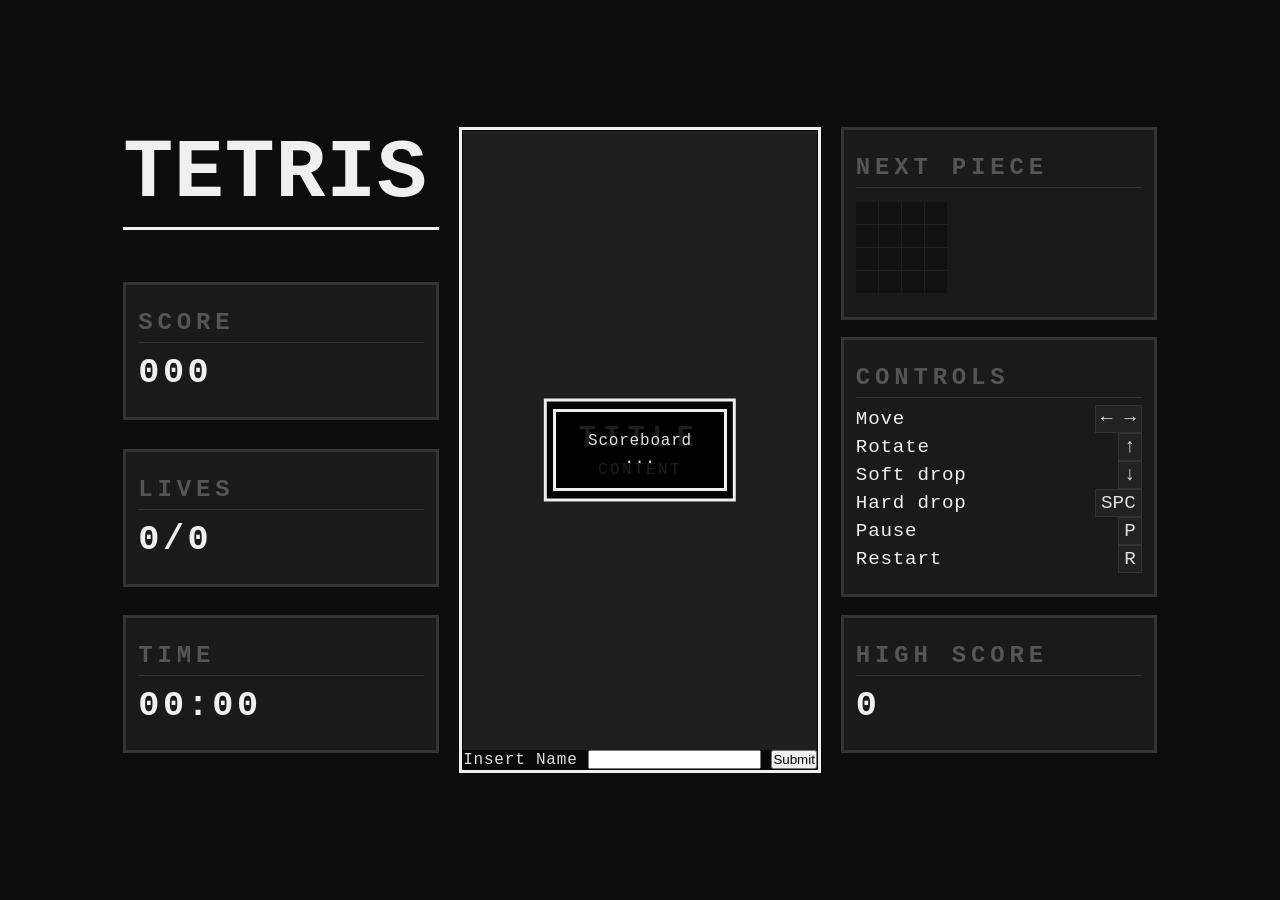
<file: index.html>
<!DOCTYPE html>
<html lang="en">
<head>
  <meta charset="UTF-8">
  <meta name="viewport" content="width=device-width, initial-scale=1.0">
  <link rel="icon" type="image/x-icon" href="/assets/favicon.ico">
  <title>TETRIS</title>
  <link rel="stylesheet" href="/assets/styles.css">

  <script type="module" src="/scripts/panels.js"></script>  
  <script type="module" src="/scripts/main.js"></script>
</head>
<body>
  <noscript>
    <!-- fallback UI -->
    <!-- noscript in <head> element for advanced use. -->
    <style>
      .game-wrapper { display: none; }
    </style>
    <div style="color: red; padding: 10px;">
      This site requires JavaScript to function properly. Please enable it.
    </div>
  </noscript>

  <div class="game-wrapper">

    <!-- LEFT PANEL -->
    <div id="left-side" class="side">

      <h1>Tetris</h1>
      <div class="panel">
        <div class="panel-label">Score</div>
        <div class="panel-score panel-value">000</div>
      </div>

      <div class="panel">
        <div class="panel-label">Lives</div>
        <div class="panel-lives panel-value">0/0</div>
      </div>

      <div class="panel">
        <div class="panel-label">Time</div>
        <div class="panel-timer panel-value">00:00</div>
      </div>
    </div>

    <!-- BOARD -->
    <div id="board-container" class="board-container">
      <div class="board">
        <!-- board is setup in js -->
      </div>

      <!-- GAME OVER OVERLAY — set display:block to show -->
      <div id="status-banner">
        <div class="status-title">Title</div>
        <div class="status-sub">Content</div>
      </div>

      <div id="score-submit">
        <form action="">
          <label for="">Insert Name</label>
          <input type="text" name="">
          <button type="submit">Submit</button>
        </form>
      </div>

      <div id="scoreboard-banner">
        <div>Scoreboard</div>
        <div>...</div>
      </div>

    </div><!-- /board-container -->

    <!-- RIGHT PANEL -->
    <div id="right-side" class="side">

      <div class="panel">
        <div class="panel-label">Next Piece</div>
        <div class="next-grid">
          <!-- piece preview -->
          <div class="next-cell"></div>
          <div class="next-cell"></div>
          <div class="next-cell"></div>
          <div class="next-cell"></div>

          <div class="next-cell"></div>
          <div class="next-cell"></div>
          <div class="next-cell"></div>
          <div class="next-cell"></div>

          <div class="next-cell"></div>
          <div class="next-cell"></div>
          <div class="next-cell"></div>
          <div class="next-cell"></div>

          <div class="next-cell"></div>
          <div class="next-cell"></div>
          <div class="next-cell"></div>
          <div class="next-cell"></div>
        </div>
      </div>

      <div class="panel">
        <div class="panel-label">Controls</div>
        <div class="controls-list">
          <div class="ctrl-row"><span>Move</span>     <span><span class="key">← →</span></span></div>
          <div class="ctrl-row"><span>Rotate</span>   <span><span class="key">↑</span></span></div>
          <div class="ctrl-row"><span>Soft drop</span><span><span class="key">↓</span></span></div>
          <div class="ctrl-row"><span>Hard drop</span><span><span class="key">SPC</span></span></div>
          <div class="ctrl-row"><span>Pause</span>    <span><span class="key">P</span></span></div>
          <div class="ctrl-row"><span>Restart</span>  <span><span class="key">R</span></span></div>
        </div>
      </div>

      <div class="panel">
        <div class="panel-label">High Score</div>
        <div class="panel-highscore panel-value">0</div>
      </div>
    </div>

  </div><!-- /game-wrapper -->
</body>
</html>
</file>
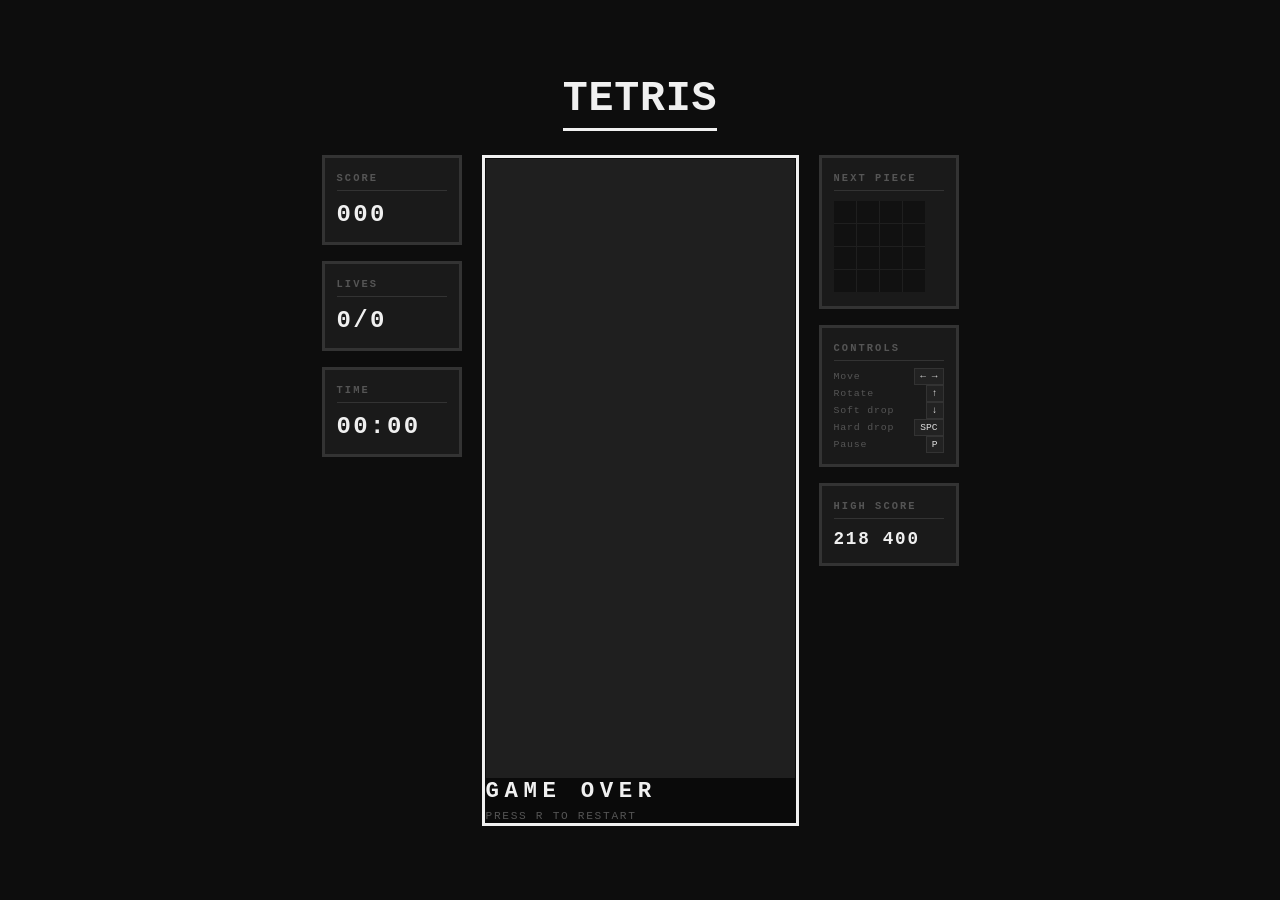
<file: tetris.html>
<!DOCTYPE html>
<html lang="en">
<head>
<meta charset="UTF-8">
<meta name="viewport" content="width=device-width, initial-scale=1.0">
<title>TETRIS</title>
<link rel="stylesheet" href="styles.css">
</head>
<body>

<h1>Tetris</h1>

<div class="game-wrapper">

  <!-- LEFT PANEL -->
  <div class="side">

    <div class="panel">
      <div class="panel-label">Score</div>
      <div class="panel-score panel-value">000</div>
    </div>

    <div class="panel">
      <div class="panel-label">Lives</div>
      <div class="panel-lives panel-value">0/0</div>
    </div>

    <div class="panel">
      <div class="panel-label">Time</div>
      <div class="panel-timer panel-value">00:00</div>
    </div>
  </div>

  <!-- BOARD -->
  <div class="board-container">
    <div class="board">
      <!-- board is setup in js -->
    </div>

    <!-- GAME OVER OVERLAY — set display:block to show -->
    <div class="status-banner">
      <div class="status-title">Game Over</div>
      <div class="status-sub">Press R to restart</div>
    </div>

  </div><!-- /board-container -->

  <!-- RIGHT PANEL -->
  <div class="side">

    <div class="panel">
      <div class="panel-label">Next Piece</div>
      <div class="next-grid">
        <!-- piece preview -->
        <div class="next-cell"></div>
        <div class="next-cell"></div>
        <div class="next-cell"></div>
        <div class="next-cell"></div>

        <div class="next-cell"></div>
        <div class="next-cell"></div>
        <div class="next-cell"></div>
        <div class="next-cell"></div>

        <div class="next-cell"></div>
        <div class="next-cell"></div>
        <div class="next-cell"></div>
        <div class="next-cell"></div>

        <div class="next-cell"></div>
        <div class="next-cell"></div>
        <div class="next-cell"></div>
        <div class="next-cell"></div>
      </div>
    </div>

    <div class="panel">
      <div class="panel-label">Controls</div>
      <div class="controls-list">
        <div class="ctrl-row"><span>Move</span>     <span><span class="key">← →</span></span></div>
        <div class="ctrl-row"><span>Rotate</span>   <span><span class="key">↑</span></span></div>
        <div class="ctrl-row"><span>Soft drop</span><span><span class="key">↓</span></span></div>
        <div class="ctrl-row"><span>Hard drop</span><span><span class="key">SPC</span></span></div>
        <div class="ctrl-row"><span>Pause</span>    <span><span class="key">P</span></span></div>
      </div>
    </div>

    <div class="panel">
      <div class="panel-label">High Score</div>
      <div class="panel-value" style="font-size:1.1rem;">218 400</div>
    </div>

  </div>

</div><!-- /game-wrapper -->

<script type="module" src="global.js"></script>
<script type="module" src="menus.js"></script>
<script type="module" src="game.js"></script>
</body>
</html>
</file>
<file: assets/styles.css>
/* ── RESET & BASE ─────────────────────────────── */
*,
*::before,
*::after {
    box-sizing: border-box;
    margin: 0;
    padding: 0;
}

:root {
    --bg: #0d0d0d;
    --panel: #1a1a1a;
    --border: #333;
    --grid-line: #1f1f1f;
    --text: #e0e0e0;
    --dim: #555;
    --accent: #f0f0f0;

    /* piece colours */
    --c-I: lightblue; /* previous: #00bcd4 */
    --c-O: yellow;    /* previous: #ffeb3b */
    --c-T: purple;    /* previous: #9c27b0 */
    --c-S: green;
    --c-Z: red;       /* previous: #f44336 */
    --c-J: blue;
    --c-L: orange;    /* previous: #002ed4 */

    --cell: 30px;
    --gap: 1px;
}

body {
    background: var(--bg);
    color: var(--text);
    font-family: 'Courier New', Courier, monospace;
    min-height: 100vh;
    display: flex;
    flex-direction: column;
    align-items: center;
    justify-content: center;
    padding: 24px;
    letter-spacing: 0.05em;

    /* for responsiveness */
    min-width: 0;
    overflow-x: hidden;
}

/* ── TITLE ────────────────────────────────────── */
h1 {
    font-size: 5.2rem;
    font-weight: 900;
    text-transform: uppercase;
    margin-bottom: 24px;
    color: var(--accent);
    border-bottom: 3px solid var(--accent);
    padding-bottom: 6px;
    width: 100%;
}

/* ── LAYOUT ───────────────────────────────────── */
.game-wrapper {
    display: flex;
    flex-wrap: wrap;
    gap: 20px;
    align-items: flex-start;
    justify-content: center;
    max-width: 100%;
}

@media (max-width: 650px) {
    .game-wrapper {
        transform: scale(0.6);
    }
}

@media (max-width: 700px) {
    .side, .board {
        width: 100%;
    }
}

/* ── BOARD ────────────────────────────────────── */
.board-container {
    border: 3px solid var(--accent);
    padding: var(--gap);
    background: #0a0a0a;
    position: relative;
}

.board {
    display: grid;
    grid-template-columns: repeat(10, var(--cell));
    grid-template-rows: repeat(20, var(--cell));
    gap: var(--gap);
    background: var(--grid-line);
}

.cell {
    width: var(--cell);
    height: var(--cell);
    background: #111;
}

/* Filled cells */
.cell.I, .next-cell.I {
    background: var(--c-I);
}

.cell.O, .next-cell.O {
    background: var(--c-O);
}

.cell.T, .next-cell.T {
    background: var(--c-T);
}

.cell.S, .next-cell.S {
    background: var(--c-S);
}

.cell.Z, .next-cell.Z {
    background: var(--c-Z);
}

.cell.J, .next-cell.J {
    background: var(--c-J);
}

.cell.L, .next-cell.L {
    background: var(--c-L);
}

/* Ghost piece */
.cell.ghost {
    background: transparent;
    outline: 2px solid var(--dim);
    outline-offset: -2px;
}

/* Active (falling) piece highlight */
.cell.active { /* NOT USED */
    filter: brightness(1.25);
}

/* Completed line flash */
.cell.clear { /* NOT USED */
    background: #fff;
    animation: flash 0.4s ease forwards;
}

@keyframes flash {
    0% {
        background: #fff;
    }

    50% {
        background: #aaa;
    }

    100% {
        background: #fff;
        opacity: 0;
    }
}

/* ── SIDE PANELS ──────────────────────────────── */
.side {
    display: flex;
    flex-direction: column;
    justify-content: space-between;
    gap: 16px; /* unuseful */

    /* same size as board container */
    height: 625.8px;
    width: 315.8px;
}

.panel {
    border: 3px solid var(--border);
    background: var(--panel);
    padding: 24px 12px;
}

.panel-label {
    font-size: 1.5rem;
    font-weight: 700;
    text-transform: uppercase;
    letter-spacing: 0.2em;
    color: var(--dim);
    margin-bottom: 10px;
    border-bottom: 1px solid var(--border);
    padding-bottom: 6px;
}

.panel-value {
    font-size: 2.2rem;
    font-weight: 900;
    color: var(--accent);
    letter-spacing: 0.1em;
}

/* ── NEXT PIECE PREVIEW ───────────────────────── */
.next-grid {
    display: grid;
    grid-template-columns: repeat(4, 22px);
    grid-template-rows: repeat(4, 22px);
    gap: 1px;
    background: var(--grid-line);
    margin-top: 4px;
    width: fit-content;
}

.next-cell {
    width: 22px;
    height: 22px;
    background: #111;
}

/* --- */

.next-grid,
.hold-grid {
    display: inline-grid;
}

/* ── HOLD ─────────────────────────────────────── */
.hold-grid {
    display: grid;
    grid-template-columns: repeat(4, 22px);
    grid-template-rows: repeat(4, 22px);
    gap: 1px;
    background: var(--grid-line);
    margin-top: 4px;
}

.hold-cell {
    width: 22px;
    height: 22px;
    background: #111;
}

.hold-cell.J {
    background: var(--c-J);
}

/* ── CONTROLS ─────────────────────────────────── */
.controls-list {
    display: flex;
    flex-direction: column;
    gap: 6px;
    margin-top: 2px;
}

.ctrl-row {
    display: flex;
    justify-content: space-between;
    align-items: center;
    font-size: 1.2rem;
    color: var(--accent);
}

.key {
    background: #222;
    border: 1px solid var(--border);
    color: var(--text);
    font-family: inherit;
    font-size: 1.2rem;
    padding: 2px 5px;
    letter-spacing: 0;
}

/* ── STATUS OVERLAY ───────────────────────────── */
#status-banner {
    position: absolute;
    top: 50%;
    left: 50%;
    transform: translate(-50%, -50%);
    background: rgba(0, 0, 0, 0.88);
    border: 3px solid var(--accent);
    padding: 20px 32px;
    text-align: center;
    pointer-events: none;

    display: block;
}

.hidden{
    display: none !important;
}

.status-title {
    font-size: 1.8rem;
    font-weight: 900;
    letter-spacing: 0.25em;
    text-transform: uppercase;
    color: var(--accent);
}

.status-sub {
    font-size: 1rem;
    color: var(--accent);
    margin-top: 6px;
    letter-spacing: 0.15em;
    text-transform: uppercase;
}

/* ── score-submit OVERLAY ───────────────────────────── */
#score-submit{

}

/* ── Scoreboard OVERLAY ───────────────────────────── */
#scoreboard-banner{
    position: absolute;
    top: 50%;
    left: 50%;
    transform: translate(-50%, -50%);
    background: rgba(0, 0, 0, 0.88);
    border: 3px solid var(--accent);
    padding: 20px 32px;
    text-align: center;
    pointer-events: none;

    display: block;
}
</file>
<file: styles.css>
/* ── RESET & BASE ─────────────────────────────── */
*,
*::before,
*::after {
    box-sizing: border-box;
    margin: 0;
    padding: 0;
}

:root {
    --bg: #0d0d0d;
    --panel: #1a1a1a;
    --border: #333;
    --grid-line: #1f1f1f;
    --text: #e0e0e0;
    --dim: #555;
    --accent: #f0f0f0;

    /* piece colours */
    --c-I: lightblue; /* previous: #00bcd4 */
    --c-O: yellow;    /* previous: #ffeb3b */
    --c-T: purple;    /* previous: #9c27b0 */
    --c-S: green;
    --c-Z: red;       /* previous: #f44336 */
    --c-J: blue;
    --c-L: orange;    /* previous: #002ed4 */

    --cell: 30px;
    --gap: 1px;
}

body {
    background: var(--bg);
    color: var(--text);
    font-family: 'Courier New', Courier, monospace;
    min-height: 100vh;
    display: flex;
    flex-direction: column;
    align-items: center;
    justify-content: center;
    padding: 24px;
    letter-spacing: 0.05em;
}

/* ── TITLE ────────────────────────────────────── */
h1 {
    font-size: 2.6rem;
    font-weight: 900;
    text-transform: uppercase;
    margin-bottom: 24px;
    color: var(--accent);
    border-bottom: 3px solid var(--accent);
    padding-bottom: 6px;
}

/* ── LAYOUT ───────────────────────────────────── */
.game-wrapper {
    display: flex;
    gap: 20px;
    align-items: flex-start;
}

/* ── BOARD ────────────────────────────────────── */
.board-container {
    border: 3px solid var(--accent);
    padding: var(--gap);
    background: #0a0a0a;
    position: relative;
}

.board {
    display: grid;
    grid-template-columns: repeat(10, var(--cell));
    grid-template-rows: repeat(20, var(--cell));
    gap: var(--gap);
    background: var(--grid-line);
}

.cell {
    width: var(--cell);
    height: var(--cell);
    background: #111;
}

/* Filled cells */
.cell.I, .next-cell.I {
    background: var(--c-I);
}

.cell.O, .next-cell.O {
    background: var(--c-O);
}

.cell.T, .next-cell.T {
    background: var(--c-T);
}

.cell.S, .next-cell.S {
    background: var(--c-S);
}

.cell.Z, .next-cell.Z {
    background: var(--c-Z);
}

.cell.J, .next-cell.J {
    background: var(--c-J);
}

.cell.L, .next-cell.L {
    background: var(--c-L);
}

/* Active (falling) piece highlight */
.cell.active { /* NOT USED */
    filter: brightness(1.25);
}

/* Completed line flash */
.cell.clear { /* NOT USED */
    background: #fff;
    animation: flash 0.4s ease forwards;
}

@keyframes flash {
    0% {
        background: #fff;
    }

    50% {
        background: #aaa;
    }

    100% {
        background: #fff;
        opacity: 0;
    }
}

/* ── SIDE PANELS ──────────────────────────────── */
.side {
    display: flex;
    flex-direction: column;
    gap: 16px;
    width: 140px;
}

.panel {
    border: 3px solid var(--border);
    background: var(--panel);
    padding: 14px 12px;
}

.panel-label {
    font-size: 0.65rem;
    font-weight: 700;
    text-transform: uppercase;
    letter-spacing: 0.2em;
    color: var(--dim);
    margin-bottom: 10px;
    border-bottom: 1px solid var(--border);
    padding-bottom: 6px;
}

.panel-value {
    font-size: 1.5rem;
    font-weight: 900;
    color: var(--accent);
    letter-spacing: 0.1em;
}

/* ── NEXT PIECE PREVIEW ───────────────────────── */
.next-grid {
    display: grid;
    grid-template-columns: repeat(4, 22px);
    grid-template-rows: repeat(4, 22px);
    gap: 1px;
    background: var(--grid-line);
    margin-top: 4px;
    width: fit-content;
}

.next-cell {
    width: 22px;
    height: 22px;
    background: #111;
}

/* ── HOLD ─────────────────────────────────────── */
.hold-grid {
    display: grid;
    grid-template-columns: repeat(4, 22px);
    grid-template-rows: repeat(4, 22px);
    gap: 1px;
    background: var(--grid-line);
    margin-top: 4px;
}

.hold-cell {
    width: 22px;
    height: 22px;
    background: #111;
}

.hold-cell.J {
    background: var(--c-J);
}

/* ── CONTROLS ─────────────────────────────────── */
.controls-list {
    display: flex;
    flex-direction: column;
    gap: 6px;
    margin-top: 2px;
}

.ctrl-row {
    display: flex;
    justify-content: space-between;
    align-items: center;
    font-size: 0.62rem;
    color: var(--dim);
}

.key {
    background: #222;
    border: 1px solid var(--border);
    color: var(--text);
    font-family: inherit;
    font-size: 0.6rem;
    padding: 2px 5px;
    letter-spacing: 0;
}

/* ── STATUS OVERLAY ───────────────────────────── */
#status-banner {
    position: absolute;
    top: 50%;
    left: 50%;
    transform: translate(-50%, -50%);
    background: rgba(0, 0, 0, 0.88);
    border: 3px solid var(--accent);
    padding: 20px 32px;
    text-align: center;
    pointer-events: none;

    display: block;
}

.status-banner-hidden{
    display: none !important;
}

.status-title {
    font-size: 1.4rem;
    font-weight: 900;
    letter-spacing: 0.25em;
    text-transform: uppercase;
    color: var(--accent);
}

.status-sub {
    font-size: 0.7rem;
    color: var(--dim);
    margin-top: 6px;
    letter-spacing: 0.15em;
    text-transform: uppercase;
}

/* ── FOOTER ───────────────────────────────────── */
footer {
    margin-top: 20px;
    font-size: 0.6rem;
    color: var(--dim);
    letter-spacing: 0.15em;
    text-transform: uppercase;
}

@media (max-width: 650px) {
    .game-wrapper{
        transform: scale(0.6); 
    }
}
</file>
